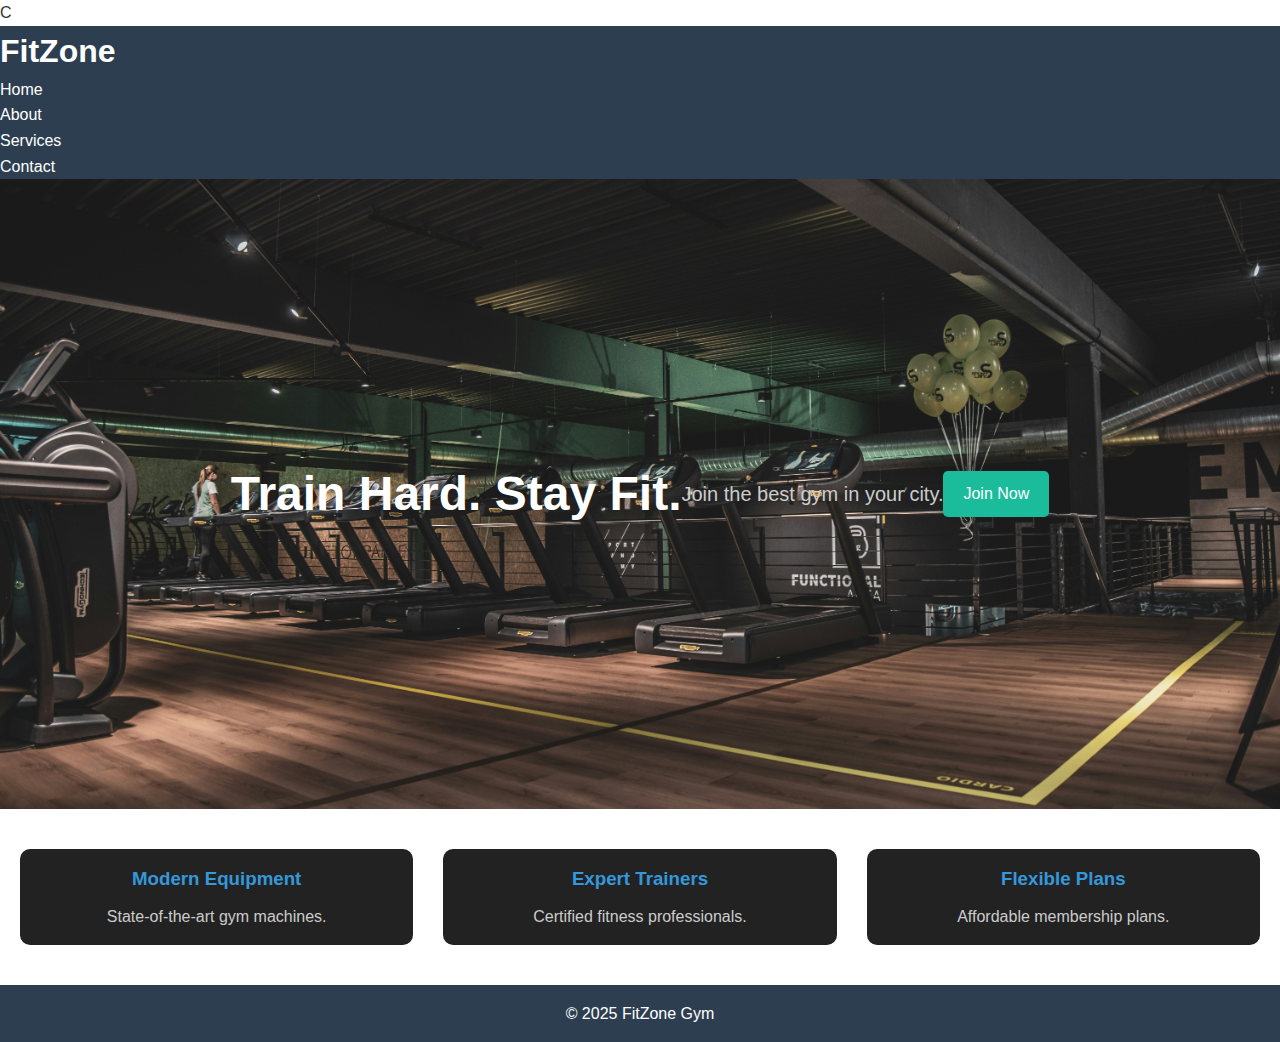
<file: Month-01/Bussiness-website/index.html>
<!DOCTYPE html>
<html lang="en">
<head>
  <meta charset="UTF-8">
  <meta name="viewport" content="width=device-width, initial-scale=1.0">
  <title>FitZone Gym</title>
  <link rel="stylesheet" href="Css/main.css">
 <link rel="stylesheet" href="Css/layout.css">
C<link rel="stylesheet" href="Css/responsive.css">

</head>
<body>

<header>
  <nav class="navbar">
    <h1 class="logo">FitZone</h1>
    <button class="menu-btn" aria-label="Toggle Menu">☰</button>
    <ul class="nav-links">
      <li><a href="index.html">Home</a></li>
      <li><a href="about.html">About</a></li>
      <li><a href="services.html">Services</a></li>
      <li><a href="contact.html">Contact</a></li>
    </ul>
  </nav>
</header>

<main>
  <section class="hero">
    <h2>Train Hard. Stay Fit.</h2>
    <p>Join the best gym in your city.</p>
    <a href="contact.html" class="btn">Join Now</a>
  </section>

  <section class="grid container">
    <article class="card">
      <h3>Modern Equipment</h3>
      <p>State-of-the-art gym machines.</p>
    </article>
    <article class="card">
      <h3>Expert Trainers</h3>
      <p>Certified fitness professionals.</p>
    </article>
    <article class="card">
      <h3>Flexible Plans</h3>
      <p>Affordable membership plans.</p>
    </article>
  </section>
</main>

<footer>
  <p>&copy; 2025 FitZone Gym</p>
</footer>

<script src="js/main.js"></script>
</body>
</html>
</file>
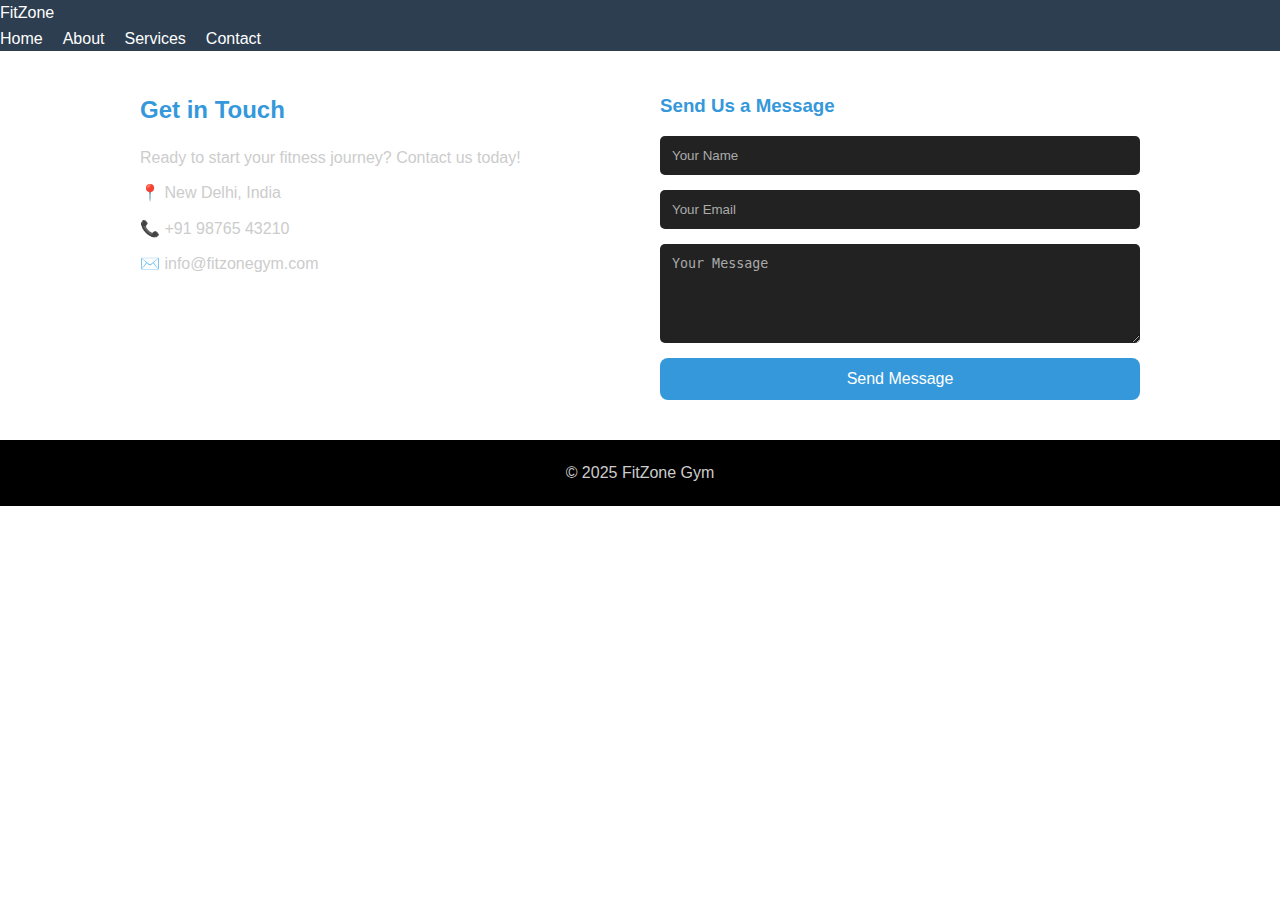
<file: Month-01/Bussiness-website/contact.html>
<!DOCTYPE html>
<html lang="en">
<head>
  <meta charset="UTF-8">
  <meta name="viewport" content="width=device-width, initial-scale=1.0">
  <title>Contact | FitZone Gym</title>
  <link rel="stylesheet" href="Css/main.css">
  <link rel="stylesheet" href="Css/layout.css">
  <link rel="stylesheet" href="Css/responsive.css">
</head>
<body>
  <header class="header">
    <div class="logo">FitZone</div>
    <nav class="nav">
      <a href="index.html">Home</a>
      <a href="about.html">About</a>
      <a href="services.html">Services</a>
      <a href="contact.html">Contact</a>
    </nav>
    <button class="menu-btn" onclick="toggleMenu()">☰</button>
  </header>

  <main class="contact-page">
    <section class="contact-container">
      <!-- Info -->
      <div class="contact-info">
        <h2>Get in Touch</h2>
        <p>Ready to start your fitness journey? Contact us today!</p>
        <ul>
          <li>📍 New Delhi, India</li>
          <li>📞 +91 98765 43210</li>
          <li>✉️ info@fitzonegym.com</li>
        </ul>
      </div>

      <!-- Form -->
      <div class="contact-form">
        <h3>Send Us a Message</h3>
        <form id="contactForm">
          <input type="text" id="name" placeholder="Your Name" required>
          <input type="email" id="email" placeholder="Your Email" required>
          <textarea placeholder="Your Message" rows="5" required></textarea>
          <button type="submit">Send Message</button>
        </form>
      </div>
    </section>
  </main>

  <footer class="footer">
    <p>© 2025 FitZone Gym</p>
  </footer>

  <script src="js/main.js"></script>
  <script src="js/form-validation.js"></script>
</body>
</html>
</file>
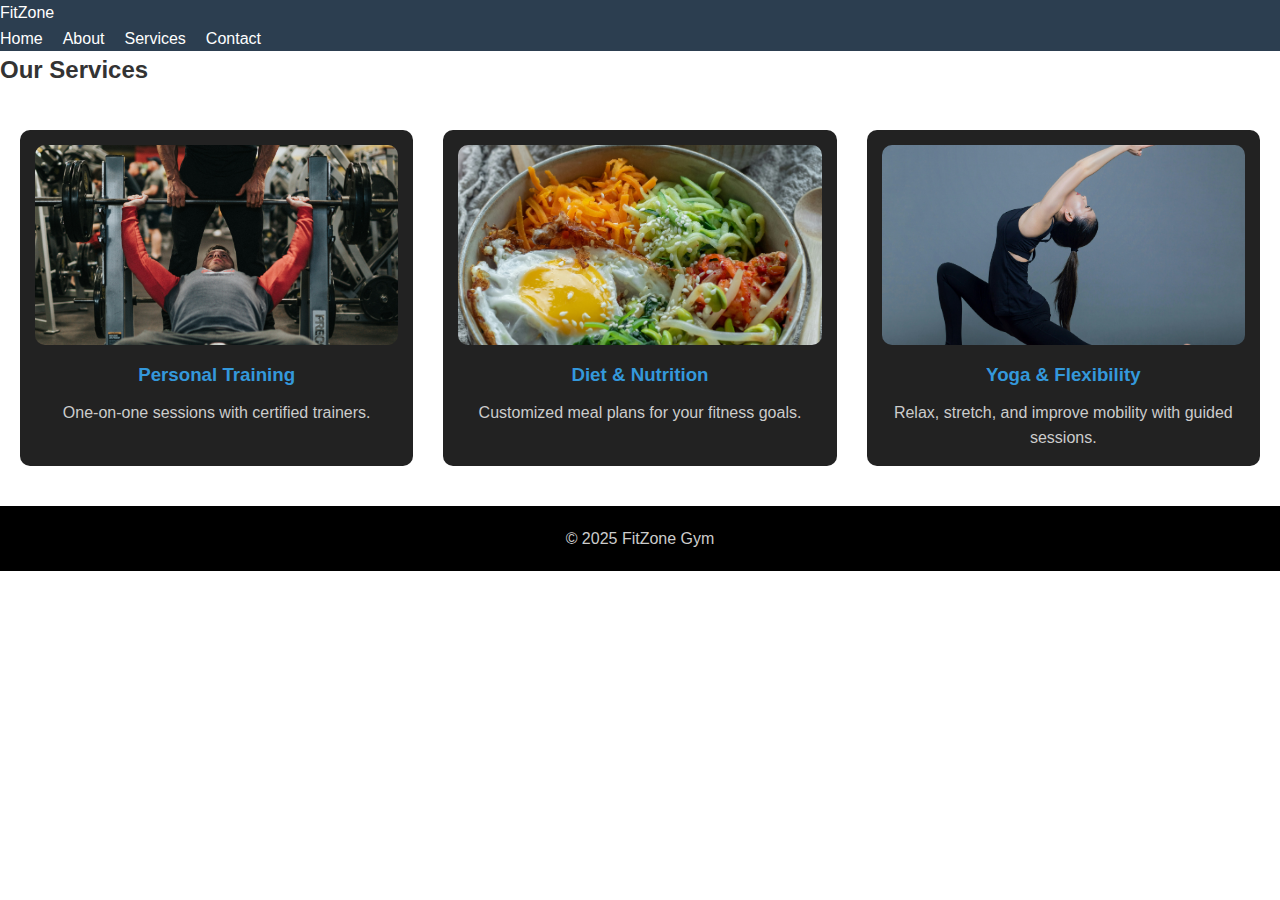
<file: Month-01/Bussiness-website/services.html>
<!DOCTYPE html>
<html lang="en">
<head>
  <meta charset="UTF-8">
  <meta name="viewport" content="width=device-width, initial-scale=1.0">
  <title>Services | FitZone Gym</title>
  <link rel="stylesheet" href="Css/main.css">
  <link rel="stylesheet" href="Css/layout.css">
  <link rel="stylesheet" href="Css/responsive.css">
</head>
<body>
  <header class="header">
    <div class="logo">FitZone</div>
    <nav class="nav">
      <a href="index.html">Home</a>
      <a href="about.html">About</a>
      <a href="services.html">Services</a>
      <a href="contact.html">Contact</a>
    </nav>
    <button class="menu-btn" onclick="toggleMenu()">☰</button>
  </header>

  <main class="programs">
    <h2>Our Services</h2>
    <div class="container">
      <div class="card">
        <img src="images/optimized/service1.jpg" alt="Personal Training">
        <h3>Personal Training</h3>
        <p>One-on-one sessions with certified trainers.</p>
      </div>
      <div class="card">
        <img src="images/optimized/service2.jpg" alt="Diet & Nutrition">
        <h3>Diet & Nutrition</h3>
        <p>Customized meal plans for your fitness goals.</p>
      </div>
      <div class="card">
        <img src="images/optimized/service3.jpg" alt="Yoga & Flexibility">
        <h3>Yoga & Flexibility</h3>
        <p>Relax, stretch, and improve mobility with guided sessions.</p>
      </div>
    </div>
  </main>

  <footer class="footer">
    <p>© 2025 FitZone Gym</p>
  </footer>

  <script src="js/main.js"></script>
</body>
</html>
</file>
<file: Month-01/Bussiness-website/Css/layout.css>
/* ====== Hero Section ====== */
.hero {
  height: 70vh;
  background: url("../images/optimized/hero.jpg") center/cover no-repeat;
  display: flex;
  align-items: center;
  justify-content: center;
  text-align: center;
  padding: 40px;
  color: #fff;
}

.hero h2 {
  font-size: clamp(22px, 4vw, 48px);
  /* margin-bottom: 20px; */
}

.hero p {
  /* font-size: 20px; */
  /* margin-bottom: 30px; */
  font-size: clamp(14px, 2vw, 20px);

  color: #ccc;
}

/* ====== Programs / Services / Cards ====== */
.container {
  display: grid;
  grid-template-columns: repeat(auto-fit, minmax(250px, 1fr));
  gap: 30px;
  padding: 40px 20px;
}

.card {
  background-color: #222;
  border-radius: 10px;
  overflow: hidden;
  text-align: center;
  padding: 15px;
  transition: transform 0.3s;
}

.card img {
  width: 100%;
  height: 200px;
  object-fit: cover;
  border-radius: 10px;
  margin-bottom: 15px;
}

.card h3 {
  margin-bottom: 10px;
  color: #3498db;
}

.card p {
  color: #ccc;
}

.card:hover {
  transform: translateY(-5px);
}

/* ====== Contact Page ====== */
.contact-page {
  padding: 40px 20px;
}

.contact-container {
  display: grid;
  grid-template-columns: repeat(auto-fit, minmax(300px, 1fr));
  gap: 40px;
  max-width: 1000px;
  margin: 0 auto;
}

.contact-info h2,
.contact-form h3 {
  color: #3498db;
  margin-bottom: 15px;
}

.contact-info p,
.contact-info ul li {
  margin-bottom: 10px;
  color: #ccc;
}

.contact-form form {
  display: flex;
  flex-direction: column;
  gap: 15px;
}

.contact-form input,
.contact-form textarea {
  padding: 12px;
  border-radius: 5px;
  border: none;
  background-color: #222;
  color: #fff;
}

.contact-form input::placeholder,
.contact-form textarea::placeholder {
  color: #aaa;
}

/* ====== Buttons ====== */
button {
  padding: 12px 25px;
  background-color: #3498db;
  color: #fff;
  border: none;
  border-radius: 8px;
  cursor: pointer;
  font-size: 16px;
  transition: background-color 0.3s;
}

button:hover {
  background-color: #2980b9;
}

/* ====== Footer ====== */
.footer {
  background-color: #000;
  text-align: center;
  padding: 20px;
  color: #ccc;
}

/* ====== Navbar ====== */
.nav {
  display: flex;
  gap: 20px;
  align-items: center;
}

.nav a {
  color: white;
  text-decoration: none;
}

.menu-btn {
  display: none; /* Show only on mobile */
}
</file>
<file: Month-01/Bussiness-website/Css/responsive.css>
/* ===== MOBILE MENU BUTTON ===== */
.menu-btn {
  display: none;
  font-size: 1.5rem;
  background: none;
  border: none;
  color: white;
  cursor: pointer;
}

/* ===== TABLET ===== */
@media (max-width: 1024px) {
  .grid {
    grid-template-columns: repeat(2, 1fr);
  }
}

/* ===== MOBILE ===== */
@media (max-width: 768px) {
  .menu-btn {
    display: block;
  }

  .nav-links {
    display: none;
    flex-direction: column;
    background-color: #2c3e50;
    position: absolute;
    top: 60px;
    right: 0;
    width: 200px;
    padding: 1rem;
  }

  .nav-links.show {
    display: flex;
  }

  .grid {
    grid-template-columns: 1fr;
  }

  .hero {
    padding: 2rem 1rem;
  }
}
</file>
<file: Month-01/Bussiness-website/Css/main.css>
/* ===== RESET & BASE STYLES ===== */
* {
  margin: 0;
  padding: 0;
  box-sizing: border-box;
}

body {
  font-family: Arial, Helvetica, sans-serif;
  line-height: 1.6;
  color: #333;
}

/* ===== COMMON ELEMENTS ===== */
a {
  text-decoration: none;
  color: inherit;
}

ul {
  list-style: none;
}

img {
  max-width: 100%;
  display: block;
}

/* ===== BUTTON ===== */
.btn {
  display: inline-block;
  padding: 10px 20px;
  background-color: #1abc9c;
  color: #fff;
  border-radius: 5px;
  border: none;
  cursor: pointer;
}

.btn:hover {
  background-color: #16a085;
}

/* ===== HEADER & FOOTER ===== */
header {
  background-color: #2c3e50;
  color: #fff;
}

footer {
  background-color: #2c3e50;
  color: #fff;
  text-align: center;
  padding: 1rem;
}
</file>
